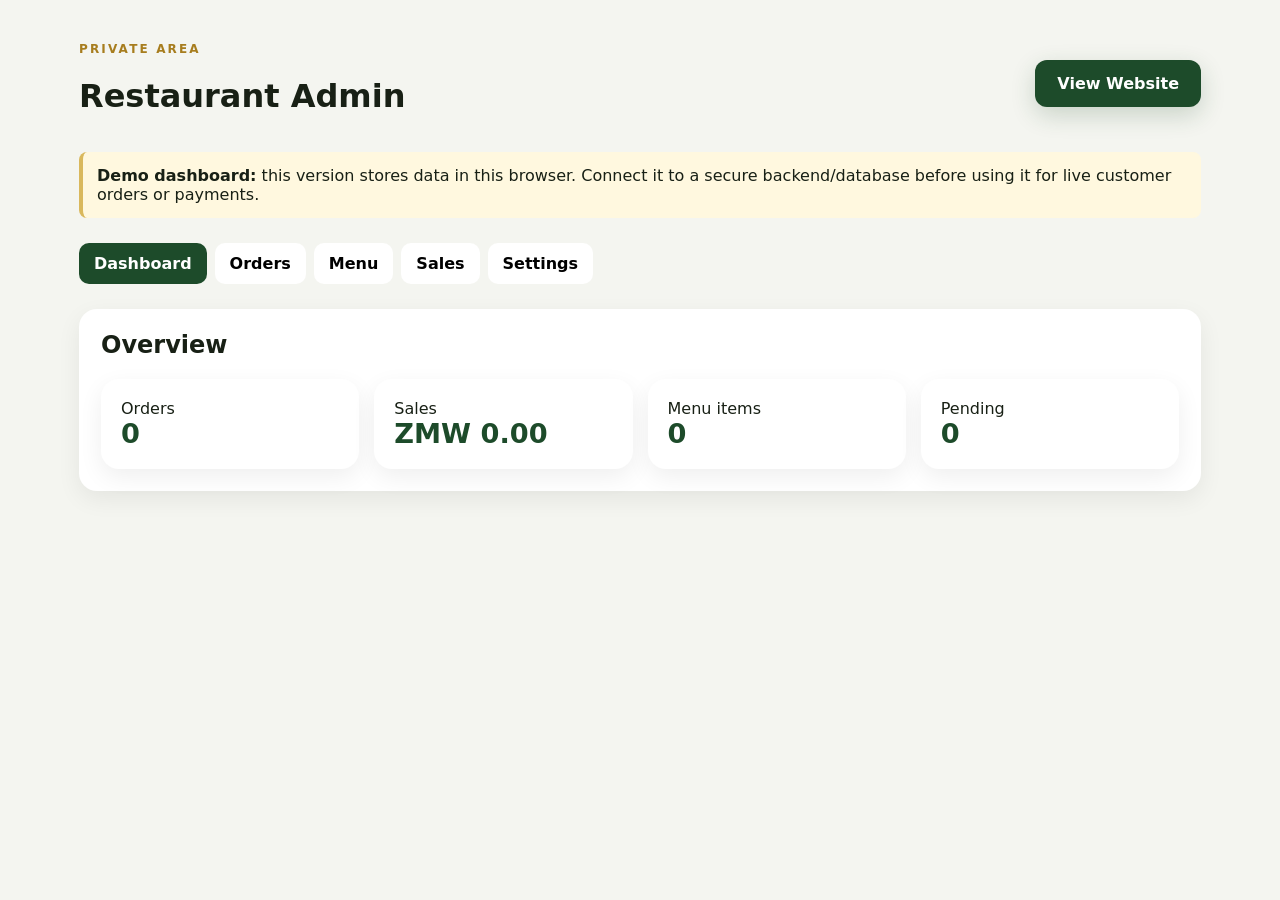
<file: admin.html>
<!doctype html>
<html lang="en">
<head>
<meta charset="utf-8"><meta name="viewport" content="width=device-width,initial-scale=1">
<title>Restaurant Admin Dashboard</title>
<link rel="stylesheet" href="style.css">
<style>
body{background:#f4f5f0}.admin{max-width:1250px;margin:auto;padding:30px 5%}
.admin-top{display:flex;justify-content:space-between;align-items:center;gap:15px;flex-wrap:wrap}
.admin-nav{display:flex;gap:8px;flex-wrap:wrap;margin:25px 0}.admin-nav button{border:0;border-radius:10px;padding:11px 15px;background:white;font-weight:800}.admin-nav button.active{background:#1d4b2a;color:#fff}
.stats{display:grid;grid-template-columns:repeat(4,1fr);gap:15px}.stat{background:#fff;padding:20px;border-radius:18px;box-shadow:0 8px 25px #0001}.stat b{display:block;font-size:1.7rem;color:#1d4b2a}
.panel{background:#fff;border-radius:18px;padding:22px;margin-top:20px;box-shadow:0 8px 25px #0001}.panel h2{margin-top:0}
.admin-table{width:100%;border-collapse:collapse}.admin-table th,.admin-table td{padding:12px;border-bottom:1px solid #eee;text-align:left}.admin-table button{border:0;border-radius:8px;padding:7px 10px;margin:2px}
.form-row{display:grid;grid-template-columns:repeat(2,1fr);gap:12px}.panel input,.panel select,.panel textarea{width:100%;padding:11px;border:1px solid #ddd;border-radius:9px;margin:5px 0 12px}
.notice{background:#fff8df;border-left:4px solid #d9b85c;padding:14px;border-radius:8px;margin:15px 0}
@media(max-width:800px){.stats{grid-template-columns:1fr 1fr}.form-row{grid-template-columns:1fr}.admin-table{font-size:.82rem}}
</style>
</head>
<body>
<div class="admin">
<div class="admin-top"><div><p class="eyebrow">PRIVATE AREA</p><h1>Restaurant Admin</h1></div><a class="primary" href="index.html">View Website</a></div>
<div class="notice"><b>Demo dashboard:</b> this version stores data in this browser. Connect it to a secure backend/database before using it for live customer orders or payments.</div>
<div class="admin-nav">
<button class="active" onclick="showPanel('dashboard',this)">Dashboard</button>
<button onclick="showPanel('orders',this)">Orders</button>
<button onclick="showPanel('menuAdmin',this)">Menu</button>
<button onclick="showPanel('sales',this)">Sales</button>
<button onclick="showPanel('settings',this)">Settings</button>
</div>

<section id="dashboard" class="panel">
<h2>Overview</h2>
<div class="stats">
<div class="stat">Orders<b id="statOrders">0</b></div>
<div class="stat">Sales<b id="statSales">ZMW 0.00</b></div>
<div class="stat">Menu items<b id="statMeals">0</b></div>
<div class="stat">Pending<b id="statPending">0</b></div>
</div>
</section>

<section id="orders" class="panel" hidden>
<h2>Incoming Orders</h2>
<div id="ordersList"></div>
</section>

<section id="menuAdmin" class="panel" hidden>
<h2>Menu Management</h2>
<form onsubmit="addMeal(event)">
<div class="form-row">
<label>Meal name<input id="mealName" required></label>
<label>Category<input id="mealCategory" required></label>
<label>Price (ZMW)<input id="mealPrice" type="number" min="0" step=".01" required></label>
<label>Image URL / path<input id="mealImage" value="assets/food-inspiration.jpg"></label>
</div>
<label>Description<textarea id="mealDescription" rows="2"></textarea></label>
<button class="primary" type="submit">Add Meal</button>
</form>
<hr>
<div id="menuList"></div>
</section>

<section id="sales" class="panel" hidden>
<h2>Sales Summary</h2><div id="salesSummary"></div>
</section>

<section id="settings" class="panel" hidden>
<h2>Restaurant Settings</h2>
<label>Restaurant name<input id="restaurantName" placeholder="Your Restaurant"></label>
<label>Delivery fee<input id="restaurantDelivery" type="number" value="25"></label>
<label>Minimum order<input id="minimumOrder" type="number" value="0"></label>
<button class="primary" onclick="saveSettings()">Save Settings</button>
</section>
</div>
<script>
const get=(k,d)=>JSON.parse(localStorage.getItem(k)||JSON.stringify(d));
const set=(k,v)=>localStorage.setItem(k,JSON.stringify(v));
let meals=get("adminMeals",null), orders=get("restaurantOrders",[]);
if(!meals){meals=[]}
function money(n){return "ZMW "+Number(n||0).toFixed(2)}
function showPanel(id,btn){document.querySelectorAll(".panel").forEach(x=>x.hidden=true);document.getElementById(id).hidden=false;document.querySelectorAll(".admin-nav button").forEach(x=>x.classList.remove("active"));btn.classList.add("active");refresh()}
function refresh(){
document.getElementById("statOrders").textContent=orders.length;
document.getElementById("statSales").textContent=money(orders.reduce((s,o)=>s+Number(o.total||0),0));
document.getElementById("statMeals").textContent=meals.length;
document.getElementById("statPending").textContent=orders.filter(o=>!["Delivered","Cancelled"].includes(o.status)).length;
document.getElementById("ordersList").innerHTML=orders.length?orders.map((o,i)=>`<div class="panel"><b>${o.orderNo}</b> — ${o.customerName||"Customer"} — ${money(o.total)}<p>${(o.items||[]).map(x=>x.name+" × "+x.qty).join(", ")}</p><p>Status: <b>${o.status}</b></p><button onclick="statusOrder(${i},'Preparing')">Preparing</button><button onclick="statusOrder(${i},'Ready')">Ready</button><button onclick="statusOrder(${i},'Out for delivery')">Out for delivery</button><button onclick="statusOrder(${i},'Delivered')">Delivered</button></div>`).join(""):"<p>No orders yet.</p>";
document.getElementById("menuList").innerHTML=meals.length?`<table class="admin-table"><tr><th>Meal</th><th>Category</th><th>Price</th><th>Action</th></tr>${meals.map((m,i)=>`<tr><td>${m.name}</td><td>${m.category}</td><td>${money(m.price)}</td><td><button onclick="deleteMeal(${i})">Delete</button></td></tr>`).join("")}</table>`:"<p>Add meals here. Your main website can then be connected to this menu store.</p>";
let total=orders.reduce((s,o)=>s+Number(o.total||0),0);document.getElementById("salesSummary").innerHTML=`<h3>Total revenue: ${money(total)}</h3><p>Total orders: ${orders.length}</p>`;
}
function addMeal(e){e.preventDefault();meals.push({id:Date.now(),name:mealName.value,category:mealCategory.value,price:Number(mealPrice.value),image:mealImage.value,description:mealDescription.value});set("adminMeals",meals);e.target.reset();mealImage.value="assets/food-inspiration.jpg";refresh()}
function deleteMeal(i){if(confirm("Delete this meal?")){meals.splice(i,1);set("adminMeals",meals);refresh()}}
function statusOrder(i,status){orders[i].status=status;set("restaurantOrders",orders);refresh()}
function saveSettings(){set("restaurantSettings",{name:restaurantName.value,delivery:Number(restaurantDelivery.value),minimum:Number(minimumOrder.value)});alert("Settings saved in this browser.")}
refresh();
</script>
</body>
</html>
</file>
<file: style.css>
*{box-sizing:border-box}html{scroll-behavior:smooth}body{margin:0;font-family:Inter,system-ui,-apple-system,Segoe UI,sans-serif;background:#f7f4ed;color:#182015}button,input,select,textarea{font:inherit}button{cursor:pointer}.site-header{position:sticky;top:0;z-index:50;display:flex;align-items:center;justify-content:space-between;padding:14px 5%;background:rgba(255,255,255,.94);backdrop-filter:blur(12px);box-shadow:0 2px 18px #00000012}.brand{font-weight:900;color:#1d4b2a;text-decoration:none}.site-header nav{display:flex;gap:22px}.site-header nav a{color:#263327;text-decoration:none;font-weight:650}.cart-btn{border:0;border-radius:999px;padding:10px 16px;background:#1d4b2a;color:white;font-weight:800}.hero{min-height:72vh;background:url("assets/food-inspiration.jpg") center/cover;position:relative}.hero-overlay{min-height:72vh;padding:110px 8%;display:flex;flex-direction:column;align-items:flex-start;justify-content:center;background:linear-gradient(90deg,#0b170ddd,#0b170d66,transparent)}.hero h1{font-size:clamp(3rem,8vw,7rem);line-height:.9;color:white;margin:10px 0}.hero h1 span{color:#d9b85c}.hero p:not(.eyebrow){max-width:570px;color:#f7f7f7;font-size:1.1rem}.eyebrow{letter-spacing:.18em;font-weight:900;color:#a77d1e;font-size:.75rem}.primary{display:inline-block;border:0;background:#1d4b2a;color:white;padding:14px 22px;border-radius:12px;text-decoration:none;font-weight:850;box-shadow:0 8px 24px #1d4b2a33}.full{width:100%}.menu-section,.specials,.about,.contact{padding:85px 5%;max-width:1300px;margin:auto}.section-heading{text-align:center;max-width:720px;margin:0 auto 30px}.section-heading h2,.about h2,.contact h2{font-size:clamp(2rem,5vw,3.5rem);margin:5px 0 12px}.categories{display:flex;gap:10px;overflow:auto;padding:5px 0 22px;justify-content:center}.categories button{white-space:nowrap;border:1px solid #d5d0c3;background:white;border-radius:999px;padding:9px 16px}.categories button.active{background:#1d4b2a;color:white}.food-wheel{position:relative;min-height:820px;max-width:1100px;margin:auto;display:grid;place-items:center}.orbit{position:absolute;width:100%;height:100%;inset:0}.food-item{position:absolute;width:92px;height:92px;border-radius:50%;border:5px solid #fff;box-shadow:0 10px 30px #0003;overflow:hidden;transition:.25s;cursor:pointer}.food-item:hover,.food-item.selected{transform:scale(1.13);box-shadow:0 12px 35px #0005}.food-item img{width:100%;height:100%;object-fit:cover}.center-card{width:min(430px,88vw);background:white;border-radius:28px;overflow:hidden;box-shadow:0 25px 70px #0002;position:relative;z-index:5}.center-image-wrap{height:285px;position:relative}.center-image-wrap img{width:100%;height:100%;object-fit:cover}.popular-badge{position:absolute;top:15px;right:15px;background:#d9b85c;color:#211b08;border-radius:999px;padding:7px 11px;font-weight:900;font-size:.7rem}.center-info{padding:22px}.center-info h3{font-size:2rem;margin:4px 0}.center-info p{color:#667064}.category-label{margin:0!important;text-transform:uppercase;letter-spacing:.12em;font-size:.7rem;font-weight:900}.price-row{display:flex;align-items:center;justify-content:space-between;margin:20px 0}.price-row strong{font-size:1.55rem;color:#1d4b2a}.quantity{display:flex;align-items:center;gap:14px}.quantity button{width:34px;height:34px;border-radius:50%;border:1px solid #ddd;background:white}.special-grid{display:grid;grid-template-columns:repeat(auto-fit,minmax(220px,1fr));gap:20px}.special-card{background:white;border-radius:20px;overflow:hidden;box-shadow:0 10px 35px #0000000d}.special-card img{width:100%;height:190px;object-fit:cover}.special-card div{padding:16px}.special-card h3{margin:0}.special-card strong{color:#1d4b2a}.features{background:#1d4b2a;color:white;display:grid;grid-template-columns:repeat(4,1fr);gap:20px;padding:55px 7%;text-align:center}.features span{font-size:2rem}.features h3{margin:8px}.features p{color:#dbe6dc}.about{display:grid;grid-template-columns:1fr 1fr;gap:45px;align-items:center}.about img{width:100%;border-radius:28px}.contact{text-align:center}.contact-placeholders{display:grid;grid-template-columns:repeat(4,1fr);gap:12px;margin-top:25px}.contact-placeholders span{background:white;padding:20px;border-radius:14px}.modal-backdrop{position:fixed;inset:0;background:#0008;z-index:80;display:none}.cart-drawer{position:fixed;right:-430px;top:0;width:min(430px,100%);height:100%;background:white;z-index:90;transition:.3s;display:flex;flex-direction:column}.cart-drawer.open{right:0}.modal-backdrop.open{display:block}.drawer-head{display:flex;justify-content:space-between;align-items:center;padding:22px;border-bottom:1px solid #eee}.drawer-head button,.close-modal{border:0;background:none;font-size:1.3rem}.cart-summary{margin-top:auto;padding:20px;border-top:1px solid #eee}.cart-summary>div{display:flex;justify-content:space-between;margin:9px 0}.cart-summary .total{font-size:1.3rem;font-weight:900;margin:16px 0}.cart-item{display:grid;grid-template-columns:70px 1fr auto;gap:12px;padding:14px 20px;border-bottom:1px solid #eee}.cart-item img{width:70px;height:70px;border-radius:12px;object-fit:cover}.cart-item h4{margin:0 0 5px}.cart-item small{color:#667064}.cart-item button{border:0;background:#eee;border-radius:8px;padding:4px 8px}.checkout-modal{position:fixed;inset:0;background:#0008;z-index:100;display:none;place-items:center;padding:20px}.checkout-modal.open{display:grid}.checkout-box{background:white;width:min(560px,100%);max-height:92vh;overflow:auto;border-radius:24px;padding:28px;position:relative}.close-modal{position:absolute;right:18px;top:18px}.checkout-box label{display:block;font-weight:750;margin:13px 0}.checkout-box input,.checkout-box select,.checkout-box textarea{width:100%;padding:12px;border:1px solid #d7d5ce;border-radius:10px;margin-top:6px}.form-grid{display:grid;grid-template-columns:1fr 1fr;gap:12px}.checkout-total{display:flex;justify-content:space-between;padding:18px 0;font-size:1.2rem}.tracking{display:grid;gap:15px;margin:25px 0}.track{display:flex;align-items:center;gap:14px;color:#929292}.track b{width:34px;height:34px;border-radius:50%;display:grid;place-items:center;background:#ddd}.track.active{color:#1d4b2a;font-weight:800}.track.active b{background:#1d4b2a;color:white}footer{background:#10170f;color:white;text-align:center;padding:45px 20px}footer p{color:#bdc7bc}@media(max-width:800px){.site-header nav{display:none}.food-wheel{min-height:650px}.food-item{width:76px;height:76px}.features{grid-template-columns:1fr 1fr}.about{grid-template-columns:1fr}.contact-placeholders{grid-template-columns:1fr 1fr}}@media(max-width:500px){.hero-overlay{padding:80px 7%}.food-wheel{min-height:570px}.center-card{width:92vw}.center-image-wrap{height:230px}.features{grid-template-columns:1fr}.contact-placeholders{grid-template-columns:1fr}.form-grid{grid-template-columns:1fr}}

.orbit-label{
  position:absolute;
  left:50%;
  bottom:-25px;
  transform:translateX(-50%);
  white-space:nowrap;
  max-width:120px;
  overflow:hidden;
  text-overflow:ellipsis;
  padding:3px 7px;
  border-radius:999px;
  background:rgba(255,255,255,.94);
  color:#182015;
  font-size:.62rem;
  font-weight:800;
  box-shadow:0 3px 10px #0002;
  pointer-events:none;
}
.food-item.selected{
  outline:4px solid #d9b85c;
  outline-offset:3px;
}
@media(max-width:800px){
  .food-wheel{min-height:700px}
  .food-item{width:70px;height:70px}
  .orbit-label{font-size:.55rem;bottom:-22px;max-width:90px}
}
@media(max-width:500px){
  .food-wheel{min-height:620px}
  .food-item{width:58px;height:58px}
  .orbit-label{display:none}
}
/* =========================
   FEATURE CARDS
   ========================= */

.features {
  display: grid;
  grid-template-columns: repeat(4, 1fr);
  gap: 25px;
  padding: 50px 6%;
  text-align: center;
}

.feature-card {
  background: #fff;
  border-radius: 20px;
  padding: 18px;
  box-shadow: 0 8px 25px rgba(0, 0, 0, 0.08);
  transition: transform 0.3s ease, box-shadow 0.3s ease;
}

.feature-card:hover {
  transform: translateY(-8px);
  box-shadow: 0 14px 35px rgba(0, 0, 0, 0.14);
}

.feature-card img {
  width: 100%;
  height: 180px;
  object-fit: cover;
  border-radius: 15px;
  display: block;
  margin-bottom: 18px;
}

.feature-card h3 {
  font-size: 22px;
  margin: 10px 0;
}

.feature-card p {
  font-size: 15px;
  line-height: 1.6;
  margin: 0;
}

/* Mobile */
@media (max-width: 800px) {
  .features {
    grid-template-columns: repeat(2, 1fr);
    gap: 15px;
    padding: 35px 4%;
  }

  .feature-card img {
    height: 140px;
  }
}

@media (max-width: 500px) {
  .features {
    grid-template-columns: 1fr;
  }

  .feature-card img {
    height: 200px;
  }
}
/* =========================================
   YAMIFOODY ABOUT SECTION
   ========================================= */

.about {
  position: relative;
  display: grid;
  grid-template-columns: 0.9fr 1.1fr;
  align-items: center;
  gap: 60px;

  max-width: 1200px;
  margin: 80px auto;
  padding: 70px 6%;

  background:
    linear-gradient(135deg, #f8fff5, #ffffff);

  border-radius: 35px;
  overflow: hidden;

  box-shadow: 0 20px 60px rgba(0, 0, 0, 0.10);
}

/* Decorative leaf-like background */
.about::before {
  content: "";
  position: absolute;
  width: 300px;
  height: 300px;
  left: -150px;
  top: -150px;

  background: #dcefd5;
  border-radius: 50%;

  opacity: 0.7;
}

.about::after {
  content: "";
  position: absolute;
  width: 250px;
  height: 250px;
  right: -120px;
  bottom: -120px;

  background: #fff0b8;
  border-radius: 50%;

  opacity: 0.65;
}


/* =========================================
   LEFT CONTENT
   ========================================= */

.about-content {
  position: relative;
  z-index: 2;
}

.about-label {
  display: inline-block;

  font-size: 14px;
  font-weight: 800;
  letter-spacing: 3px;

  color: #176b35;

  margin-bottom: 15px;

  position: relative;
  padding-left: 45px;
}

.about-label::before {
  content: "";
  position: absolute;

  width: 32px;
  height: 3px;

  background: #f5b51b;

  left: 0;
  top: 50%;

  transform: translateY(-50%);
}


.about h2 {
  font-size: clamp(40px, 5vw, 68px);
  line-height: 1.05;

  color: #123b24;

  margin: 0 0 25px;

  font-weight: 800;
}

.about h2 span {
  display: block;

  color: #e9a817;

  font-style: italic;

  font-family: Georgia, serif;
}


.about-text {
  color: #526258;

  font-size: 17px;
  line-height: 1.8;

  max-width: 520px;

  margin-bottom: 15px;
}


/* =========================================
   FEATURE ITEMS
   ========================================= */

.about-features {
  display: grid;
  grid-template-columns: repeat(3, 1fr);

  gap: 15px;

  margin: 30px 0;
}

.about-features div {
  background: rgba(255, 255, 255, 0.85);

  border: 1px solid #e2eadf;

  border-radius: 18px;

  padding: 18px 10px;

  text-align: center;

  transition: 0.3s ease;
}

.about-features div:hover {
  transform: translateY(-5px);

  box-shadow: 0 12px 25px rgba(0, 0, 0, 0.08);
}

.about-features span {
  display: block;

  font-size: 25px;

  margin-bottom: 8px;
}

.about-features strong {
  display: block;

  color: #174c2b;

  font-size: 13px;
}


/* =========================================
   LOCATION
   ========================================= */

.about-location {
  display: flex;
  align-items: center;

  gap: 14px;

  padding: 15px 20px;

  width: fit-content;

  background: #174c2b;

  color: white;

  border-radius: 16px;
}

.about-location > span {
  font-size: 25px;
}

.about-location strong {
  font-size: 15px;
}

.about-location p {
  margin: 3px 0 0;

  color: #d8eadc;

  font-size: 14px;
}


/* =========================================
   IMAGE
   ========================================= */

.about-image {
  position: relative;

  z-index: 2;

  padding: 12px;

  border-radius: 35px;

  background:
    linear-gradient(135deg, #f5b51b, #176b35);

  box-shadow:
    0 25px 50px rgba(0, 0, 0, 0.18);
}

.about-image img {
  display: block;

  width: 100%;
  height: 560px;

  object-fit: cover;

  border-radius: 27px;
}


/* =========================================
   IMAGE BADGE
   ========================================= */

.about-badge {
  position: absolute;

  left: 35px;
  bottom: 35px;

  padding: 15px 22px;

  background: rgba(18, 59, 36, 0.92);

  color: white;

  border-radius: 15px;

  backdrop-filter: blur(8px);

  box-shadow: 0 10px 30px rgba(0, 0, 0, 0.2);
}

.about-badge strong {
  display: block;

  color: #f5c13d;

  font-size: 20px;
}

.about-badge span {
  font-size: 12px;

  color: #e4eee6;
}


/* =========================================
   TABLET
   ========================================= */

@media (max-width: 900px) {

  .about {
    grid-template-columns: 1fr;

    gap: 40px;

    padding: 50px 5%;
  }

  .about-image {
    order: -1;
  }

  .about-image img {
    height: 450px;
  }

}


/* =========================================
   MOBILE
   ========================================= */

@media (max-width: 600px) {

  .about {
    margin: 50px 15px;

    padding: 35px 20px;

    border-radius: 25px;

    gap: 30px;
  }

  .about h2 {
    font-size: 42px;
  }

  .about-text {
    font-size: 15px;

    line-height: 1.7;
  }

  .about-features {
    grid-template-columns: 1fr 1fr 1fr;

    gap: 7px;
  }

  .about-features div {
    padding: 12px 5px;
  }

  .about-features span {
    font-size: 20px;
  }

  .about-features strong {
    font-size: 10px;
  }

  .about-image {
    padding: 7px;

    border-radius: 25px;
  }

  .about-image img {
    height: 360px;

    border-radius: 20px;
  }

  .about-badge {
    left: 20px;
    bottom: 20px;

    padding: 12px 16px;
  }

}
</file>
